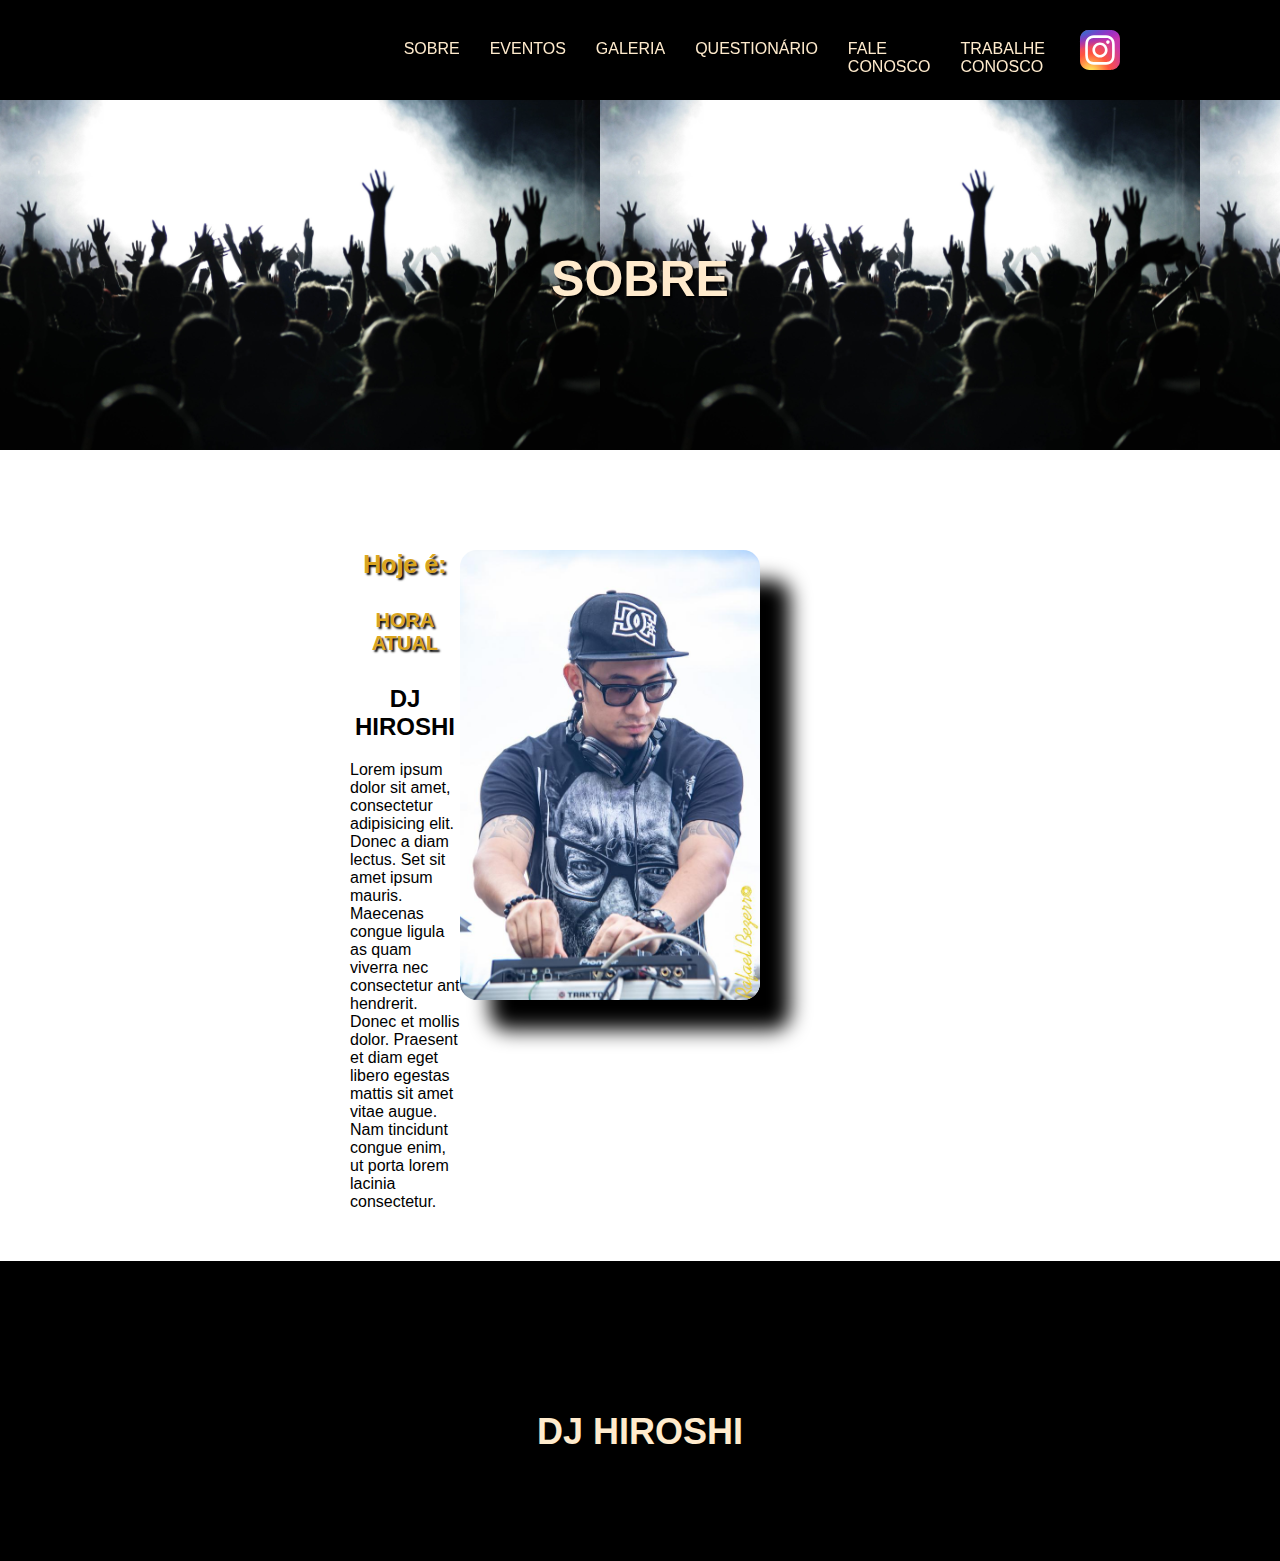
<file: index.html>
<!DOCTYPE html>
<html lang="pt-BR">

<head>
    <meta charset="UTF-8">
    <meta http-equiv="X-UA-Compatible" content="IE=edge">
    <meta name="viewport" content="width=device-width, initial-scale=1.0">
    <link rel="stylesheet" href="CSS/index.css">
    <script src="Javascript/relogio.js" defer></script>
    <title>DJ Hiroshi</title>
</head>

<body>
    <header>
        <h1>SOBRE</h1>
    </header>
    <nav>
        <h1>DJ HIROSHI</h1>
        <ul>
            <li><a href="index.html">SOBRE</a></li>
            <li><a href="eventos.html">EVENTOS</a></li>
            <li><a href="galeria.html">GALERIA</a></li>
            <li><a href="questionario.html">QUESTIONÁRIO</a></li>
            <li><a href="faleConosco.html">FALE CONOSCO</a></li>
            <li><a href="trabalheConosco.html">TRABALHE CONOSCO</a> </li>

        </ul>
        <span><a target="blank" href="https://www.instagram.com/djhiroshitakano/"><img src="../Imagem/Instagram-Logo.wine.svg" alt=""></a></span>
    </nav>

   

    <main>
        <section>
            <p id="data-estilo">Hoje é:</p>
            <div id="data"></div>

            <p id="hora-atual">HORA ATUAL</p>
            
            <div id="relogio"></div>

            <h2>DJ HIROSHI</h2>

            <p>Lorem ipsum dolor sit amet, consectetur adipisicing elit. Donec a diam lectus. Set sit amet ipsum mauris.
                Maecenas congue ligula as quam viverra nec consectetur ant hendrerit. Donec et mollis dolor. Praesent et
                diam eget libero egestas mattis sit amet vitae augue. Nam tincidunt congue enim, ut porta lorem lacinia
                consectetur.</p>
        </section>
         
        <aside>
            <hero>
                <img src="Imagem/hiroshi6.jpeg">
            </hero>
           
        </aside>

    </main>
    <footer>
        <h2>DJ HIROSHI</h2>
    </footer>

</body>

</html>
</file>
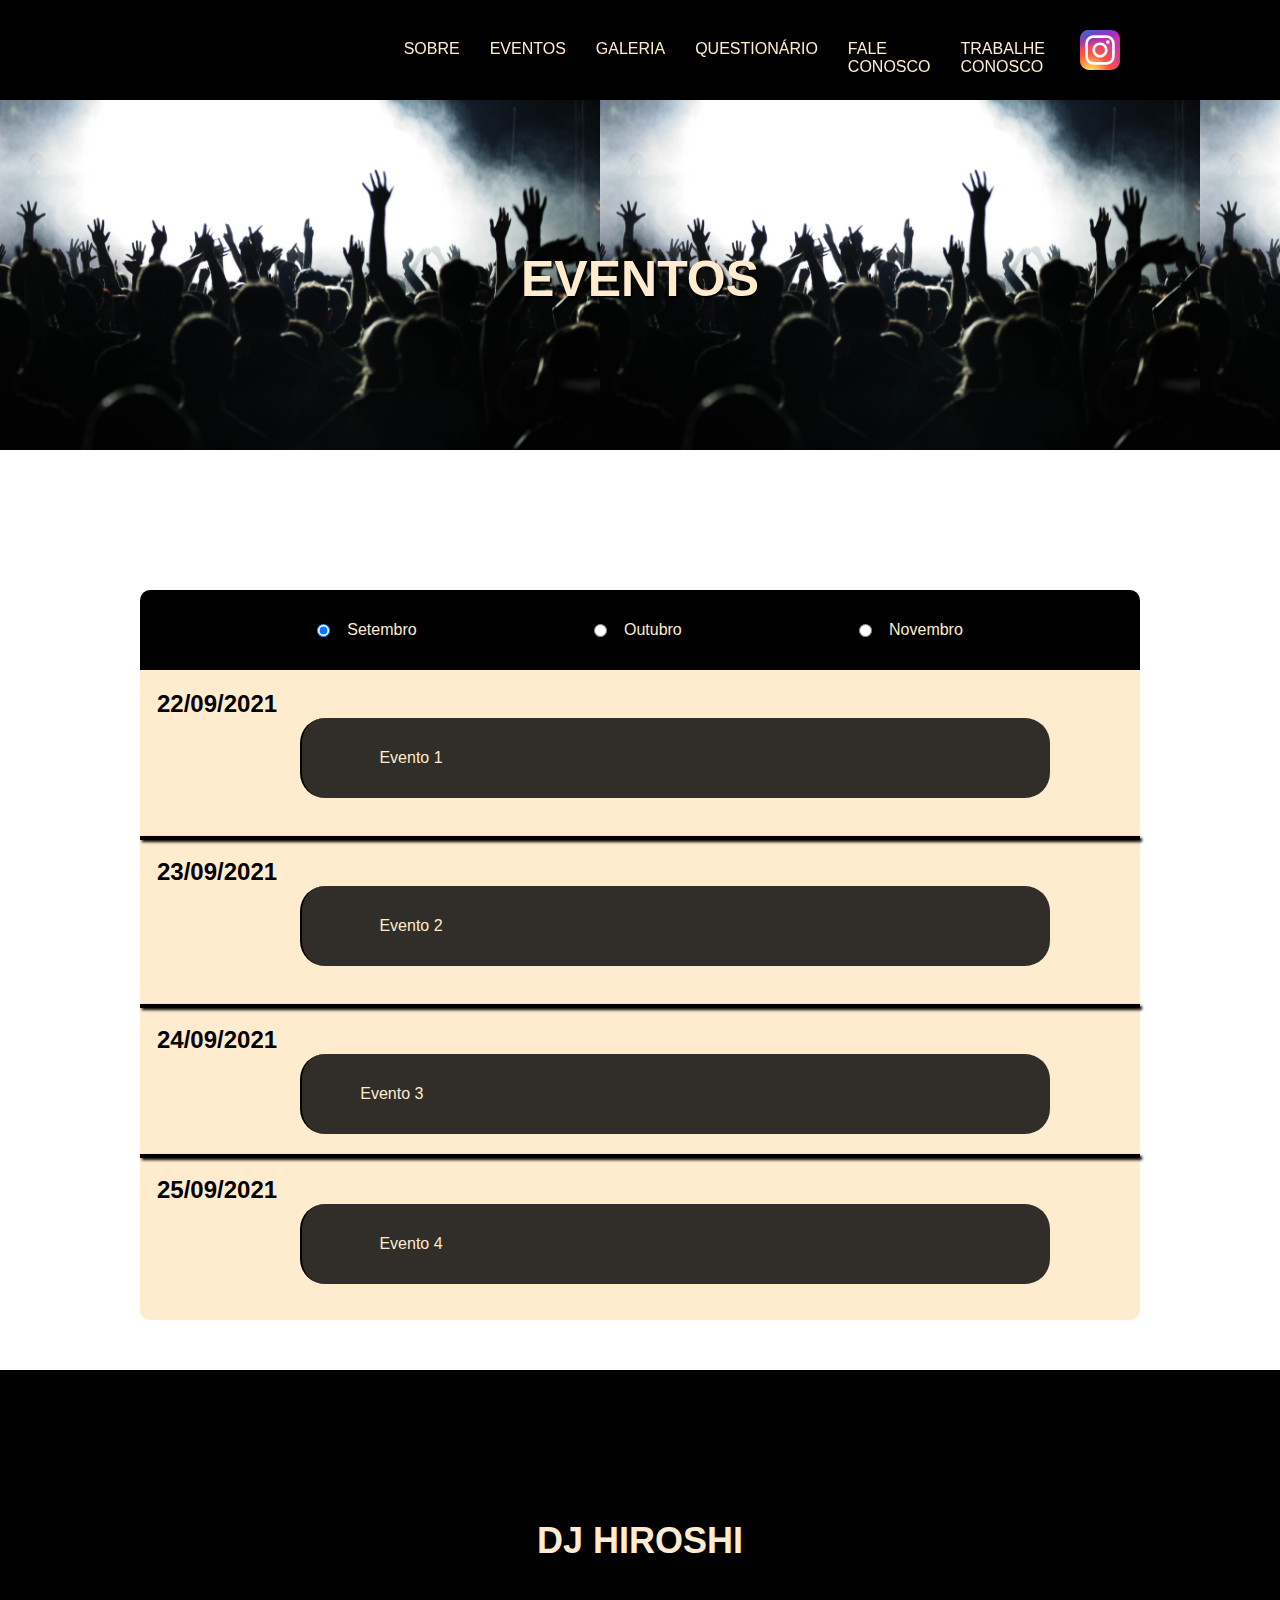
<file: eventos.html>
<!DOCTYPE html>
<html lang="pt-BR">

<head>
    <meta charset="UTF-8">
    <meta http-equiv="X-UA-Compatible" content="IE=edge">
    <meta name="viewport" content="width=device-width, initial-scale=1.0">
    <link rel="stylesheet" href="CSS/eventos.css">
    <script src="Javascript/eventos.js" defer></script>
    <title>DJ Hiroshi</title>
</head>

<body>
    <header>
        <h1>EVENTOS</h1>
    </header>
    <nav>
        <h1>DJ HIROSHI</h1>
        <ul>
            <li><a href="index.html">SOBRE</a></li>
            <li><a href="eventos.html">EVENTOS</a></li>
            <li><a href="galeria.html">GALERIA</a></li>
            <li><a href="questionario.html">QUESTIONÁRIO</a></li>
            <li><a href="faleConosco.html">FALE CONOSCO</a></li>
            <li><a href="trabalheConosco.html">TRABALHE CONOSCO</a> </li>

        </ul>
        <span><a target="blank" href="https://www.instagram.com/djhiroshitakano/"><img
                    src="../Imagem/Instagram-Logo.wine.svg" alt=""></a></span>
    </nav>

    <main>
        <section>
            <div>
                <input type="radio" name="mes" id="setembro" value="setembro" checked onclick="pegarValorRadio()">
                <span>Setembro</span>
                <input type="radio" name="mes" id="outubro" value="outubro" onclick="pegarValorRadio()">
                <span>Outubro</span>
                <input type="radio" name="mes" id="novembro" value="novembro"
                    onclick="pegarValorRadio()"><span>Novembro</span>
            </div>

            <h2 id="dia">22/09/2021</h2>
            <div class="div-content">
                <p id="evento">Evento 1</p>
            </div>
            <br>
            <hr>
            <br><h2 id="dia2">23/09/2021</h2>
            <div class="div-content">
                <p id="evento2">Evento 2</p>
            </div>
            <br>
            <hr>
            <br> 
            <h2 id="dia3">24/09/2021</h2>
            <div class="div-content">
                <p id="evento3">Evento 3</p><br>
            </div>
            <hr>
            <br>
            <h2 id="dia4">25/09/2021</h2>
            <div class="div-content">
                <p id="evento4">Evento 4</p>
            </div>
                     
        </section>


    </main>
    <footer>
        <h2>DJ HIROSHI</h2>
    </footer>

</body>

</html>
</file>
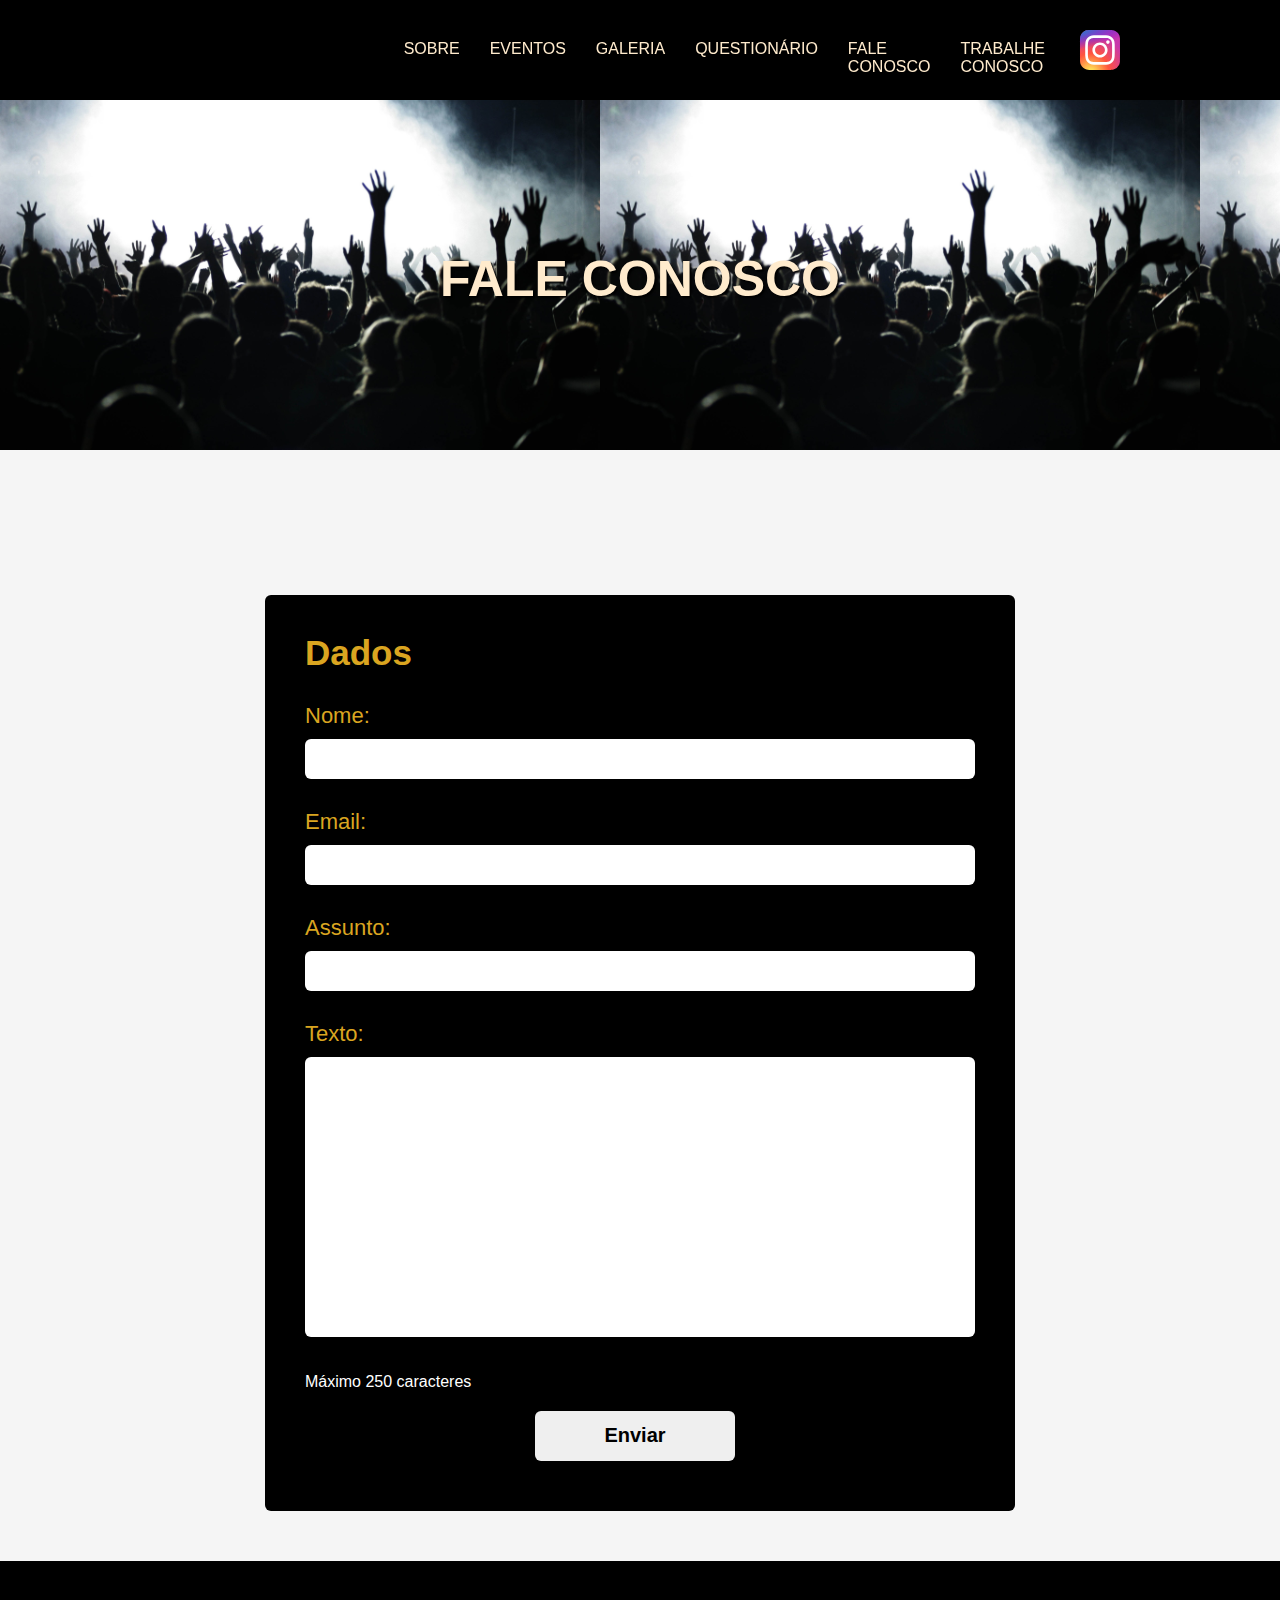
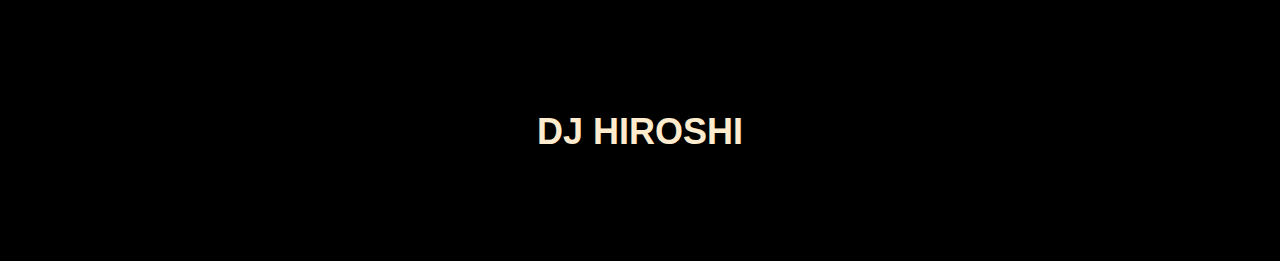
<file: faleConosco.html>
<!DOCTYPE html>
<html lang="pt-BR">

<head>
    <meta charset="UTF-8">
    <meta http-equiv="X-UA-Compatible" content="IE=edge">
    <meta name="viewport" content="width=device-width, initial-scale=1.0">    
    <link rel="stylesheet" href="CSS/faleConosco.css">
    <script src="Javascript/faleConosco.js"></script>
    <title>DJ Hiroshi</title>
</head>

<body>
    <header>
        <h1>FALE CONOSCO</h1>
    </header>
    <nav>
        <h1>DJ HIROSHI</h1>
        <ul>
            <li><a href="index.html">SOBRE</a></li>
            <li><a href="eventos.html">EVENTOS</a></li>
            <li><a href="galeria.html">GALERIA</a></li>
            <li><a href="questionario.html">QUESTIONÁRIO</a></li>
            <li><a href="faleConosco.html">FALE CONOSCO</a></li>
            <li><a href="trabalheConosco.html">TRABALHE CONOSCO</a> </li>

        </ul>
        <span><a target="blank" href="https://www.instagram.com/djhiroshitakano/"><img src="../Imagem/Instagram-Logo.wine.svg" alt=""></a></span>
    </nav>

    <main>
        <section>
            <form>
                <fieldset>
                   <h1> Dados</h1>
                    <div>
                        <label>Nome: <input id="nome" onblur="verificaNome()"></label>
                        <p id="nomeErro"></p>
                    </div>
                    <div>
                        <label>Email: <input type="email" id="email" onblur="verificaEmail()"></label>
                        <p id="emailErro"></p>
                    </div>
                    <div>
                        <label>Assunto: <input id="assunto" onblur="verificaAssunto()"></label>
                        <p id="assuntoErro"></p>
                    </div>
                    <div>
                        <label>Texto: <textarea name="texto" id="texto" onblur="verificaTexto()" onkeypress="verificaCaracter()"></textarea></label>
                        <p id="textoErro">Máximo 250 caracteres</p>
        
                    </div>
                    <button type="button">Enviar</button>
                </fieldset>
        
        
            </form>
        </section>


    </main>
    <footer>
        <h2>DJ HIROSHI</h2>
    </footer>

</body>

</html>
</file>
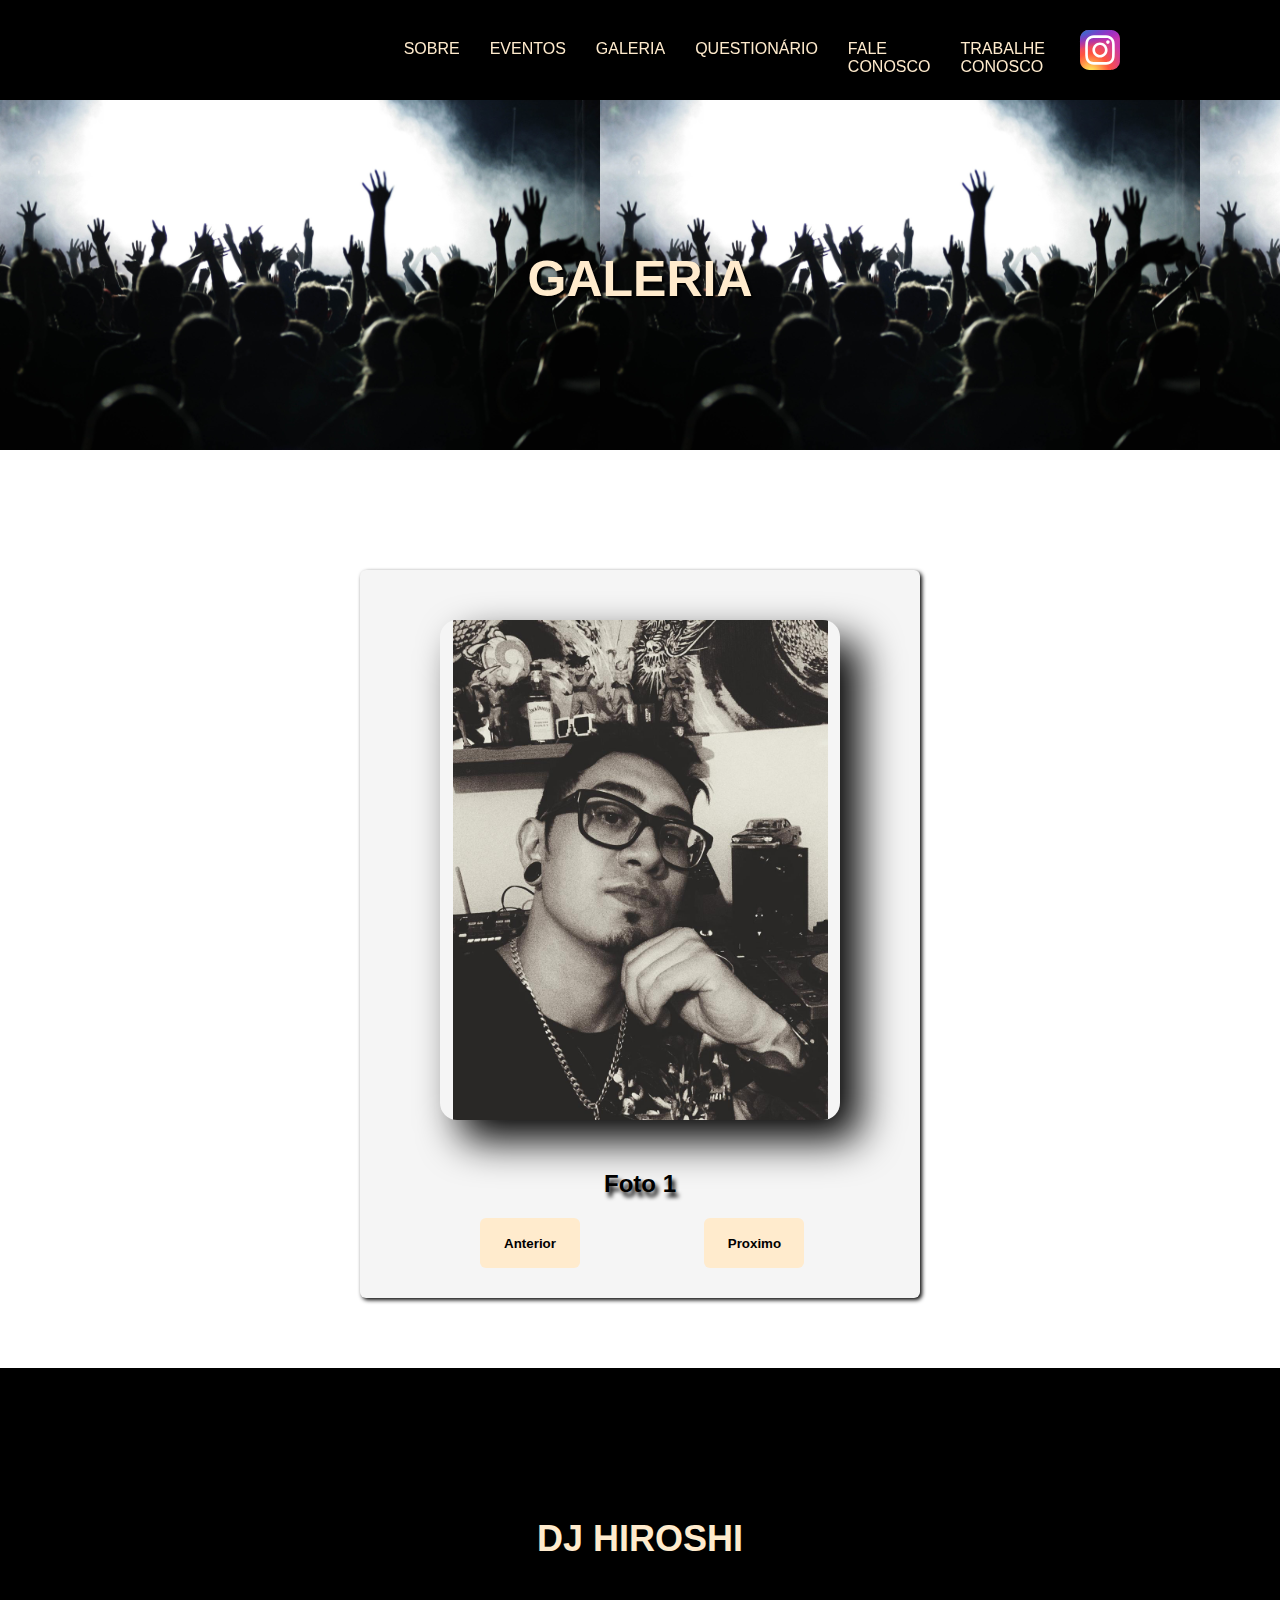
<file: galeria.html>
<!DOCTYPE html>
<html lang="pt-BR">

<head>
    <meta charset="UTF-8">
    <meta http-equiv="X-UA-Compatible" content="IE=edge">
    <meta name="viewport" content="width=device-width, initial-scale=1.0">
    <link rel="stylesheet" href="CSS/galeria.css">
    <script src="Javascript/galeria.js" defer></script>
    <title>DJ Hiroshi</title>
</head>

<body>
    <header>
        <h1>GALERIA</h1>
    </header>
    <nav>
        <h1>DJ HIROSHI</h1>
        <ul>
            <li><a href="index.html">SOBRE</a></li>
            <li><a href="eventos.html">EVENTOS</a></li>
            <li><a href="galeria.html">GALERIA</a></li>
            <li><a href="questionario.html">QUESTIONÁRIO</a></li>
            <li><a href="faleConosco.html">FALE CONOSCO</a></li>
            <li><a href="trabalheConosco.html">TRABALHE CONOSCO</a> </li>

        </ul>
        <span><a target="blank" href="https://www.instagram.com/djhiroshitakano/"><img
                    src="../Imagem/Instagram-Logo.wine.svg" alt=""></a></span>
    </nav>

    <main>
        <section>
            <div class="container-carrosel">
                <img id="tela" src="Imagem/principal.jpeg">
                <p id="texto">Foto 1</p>

                <button onclick="anterior()">Anterior</button>
                <button onclick="proximo()">Proximo</button>
            </div>

        </section>

    </main>
    <footer>
        <h2>DJ HIROSHI</h2>
    </footer>

</body>

</html>
</file>
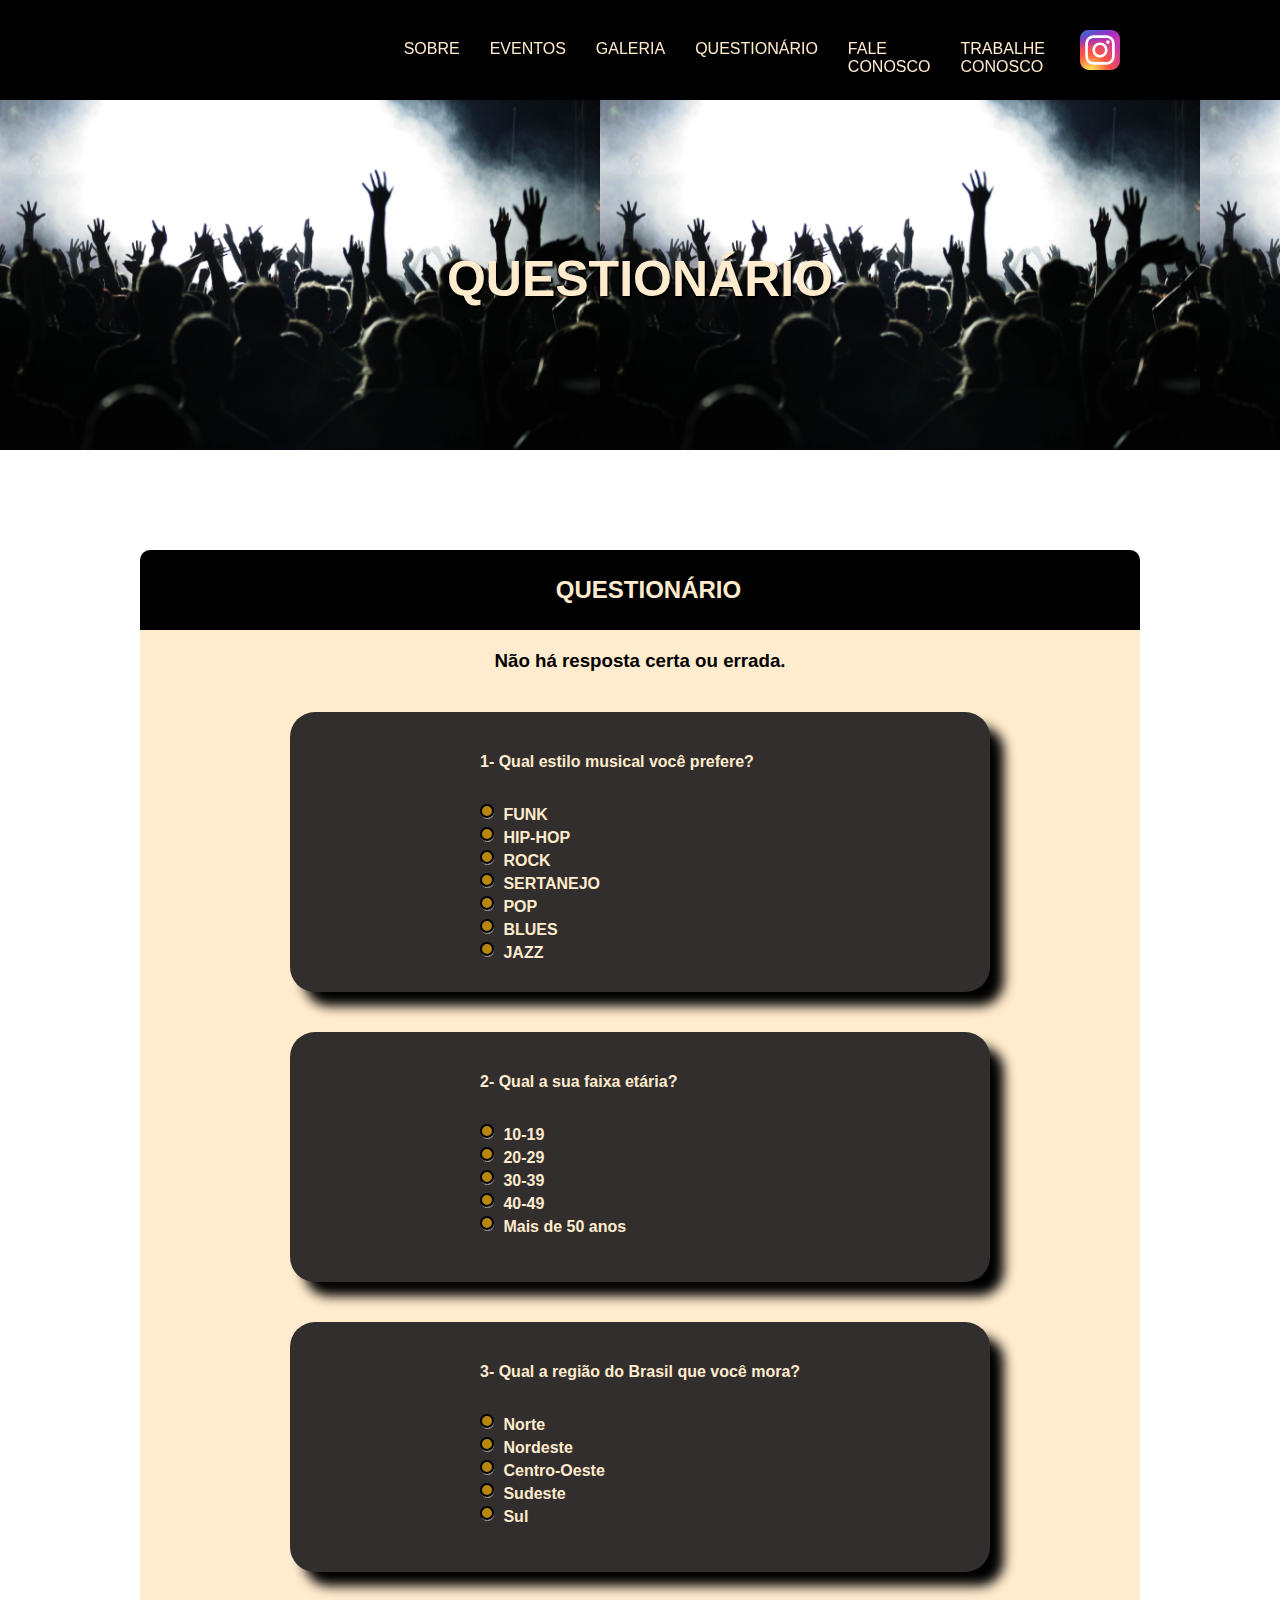
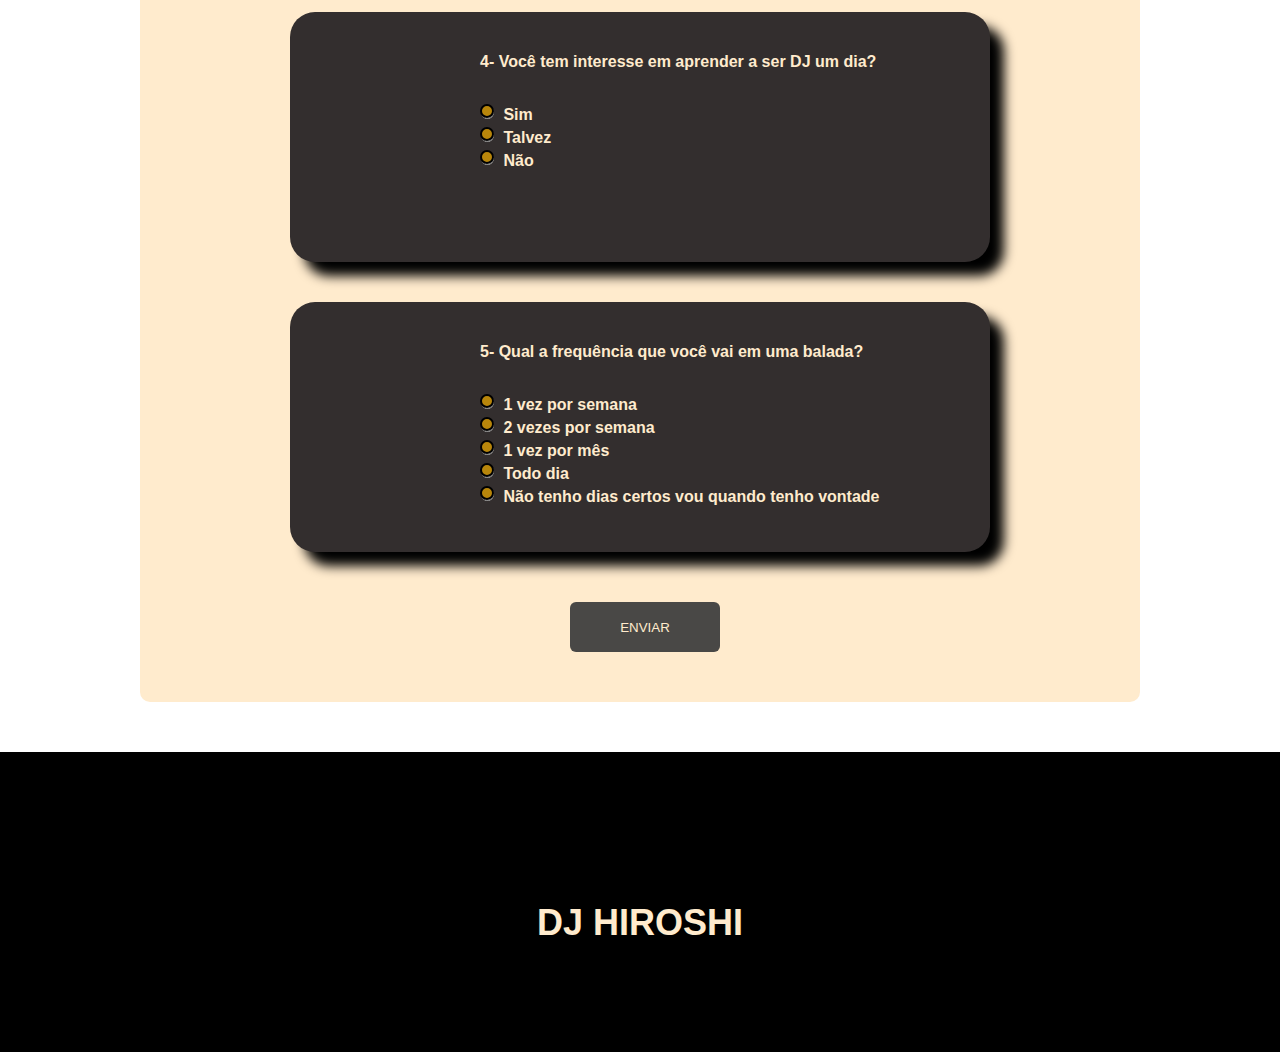
<file: questionario.html>
<!DOCTYPE html>
<html lang="pt-BR">

<head>
    <meta charset="UTF-8">
    <meta http-equiv="X-UA-Compatible" content="IE=edge">
    <meta name="viewport" content="width=device-width, initial-scale=1.0">
    <link rel="stylesheet" href="CSS/questionario.css">


    <title>DJ Hiroshi</title>
</head>

<body>
    <header>
        <h1>QUESTIONÁRIO</h1>
    </header>
    <nav>
        <h1>DJ HIROSHI</h1>
        <ul>
            <li><a href="index.html">SOBRE</a></li>
            <li><a href="eventos.html">EVENTOS</a></li>
            <li><a href="galeria.html">GALERIA</a></li>
            <li><a href="questionario.html">QUESTIONÁRIO</a></li>
            <li><a href="faleConosco.html">FALE CONOSCO</a></li>
            <li><a href="trabalheConosco.html">TRABALHE CONOSCO</a> </li>

        </ul>
        <span><a target="blank" href="https://www.instagram.com/djhiroshitakano/"><img
                    src="../Imagem/Instagram-Logo.wine.svg" alt=""></a></span>
    </nav>

    <main>
        <section>
            <div id="resultado" class="sem-modal">
                <div id="content-modal">
                    <div id="escolhas"></div>
                 <div class="button-container">
                    <p id="confirma">Confirma as escolhas?</p>
                    <button onclick="confirmaResultado()">Sim</button>
                    <button id="botao-cancelar" onclick="cancelaResultado()">Cancelar</button>
                </div>
                
                </div>

               

            </div>

            <div>
                <h2>QUESTIONÁRIO</h2>

            </div>
            <h3>Não há resposta certa ou errada.</h3>
            <form class="form-container">

                <h4>1- Qual estilo musical você prefere?</h4>

                <label><input type="radio" name="musica" id="funk" value="funk">
                    FUNK</label><br>
                <label><input type="radio" name="musica" id="hip-hop" value="hip-hop">
                    HIP-HOP</label><br>
                <label><input type="radio" name="musica" id="rock" value="rock">
                    ROCK</label><br>
                <label><input type="radio" name="musica" id="sertanejo" value="sertanejo">
                    SERTANEJO</label><br>
                <label><input type="radio" name="musica" id="pop" value="pop"> POP</label><br>
                <label><input type="radio" name="musica" id="blues" value="blues">
                    BLUES</label><br>
                <label><input type="radio" name="musica" id="jazz" value="jazz">
                    JAZZ</label><br>
            </form class="form-container">
           
            <form class="form-container">
                <h4>2- Qual a sua faixa etária?</h4>
                <label><input type="radio" name="idade" id="dez" value="dez"> 10-19</label><br>
                <label><input type="radio" name="idade" id="vinte" value="vinte">
                    20-29</label><br>
                <label><input type="radio" name="idade" id="trinta" value="trinta">
                    30-39</label><br>
                <label><input type="radio" name="idade" id="quarenta" value="quarenta">
                    40-49</label><br>
                <label><input type="radio" name="idade" id="maisDeCinquenta" value="maisDeCinquenta"> Mais de 50
                    anos</label><br>
            </form>
            <form class="form-container">
                <h4>3- Qual a região do Brasil que você mora?</h4>
                <label><input type="radio" name="regiao" id="norte" value="norte">
                    Norte</label><br>
                <label><input type="radio" name="regiao" id="nordeste" value="nordeste">
                    Nordeste</label><br>
                <label><input type="radio" name="regiao" id="centroOeste" value="centroOeste">
                    Centro-Oeste</label><br>
                <label><input type="radio" name="regiao" id="sudeste" value="sudeste">
                    Sudeste</label><br>
                <label><input type="radio" name="regiao" id="sul" value="sul"> Sul</label><br>
            </form>
            <form class="form-container">
                <h4>4- Você tem interesse em aprender a ser DJ um dia?</h4>
                <label><input type="radio" name="interesse" id="sim" value="sim">
                    Sim</label><br>
                <label><input type="radio" name="interesse" id="talvez" value="talvez">
                    Talvez</label><br>
                <label><input type="radio" name="interesse" id="nao" value="nao">
                    Não</label><br>
            </form>
            <form class="form-container">
                <h4>5- Qual a frequência que você vai em uma balada?</h4>
                <label><input type="radio" name="frequencia" id="uma" value="uma"> 1 vez por
                    semana</label><br>
                <label><input type="radio" name="frequencia" id="duas" value="duas"> 2 vezes por
                    semana</label><br>
                <label><input type="radio" name="frequencia" id="umaMes" value="umaMes"> 1 vez
                    por mês</label><br>
                <label><input type="radio" name="frequencia" id="todoDia" value="todoDia"> Todo
                    dia</label><br>
                <label><input type="radio" name="frequencia" id="semDiaCerto" value="semDiaCerto"> Não tenho dias certos
                    vou quando tenho vontade</label><br>
            </form>
            
            <div id="resposta" class="sem-modal" >
                <button id="close" onclick="fecharResultado()">X</button>
                <h4>Suas respostas foram</h4>
                <p id="r1">Resposta 1</p>
                <p id="r2">Resposta 2</p>
                <p id="r3">Resposta 3</p>
                <p id="r4">Resposta 4</p>
                <p id="r5">Resposta 5</p>
                
            </div>

            <button id="botao">ENVIAR</button>
            

        </section>



    </main>
    <footer>
        <h2>DJ HIROSHI</h2>
    </footer>
    <script src="Javascript/questionario.js"></script>
</body>

</html>
</file>
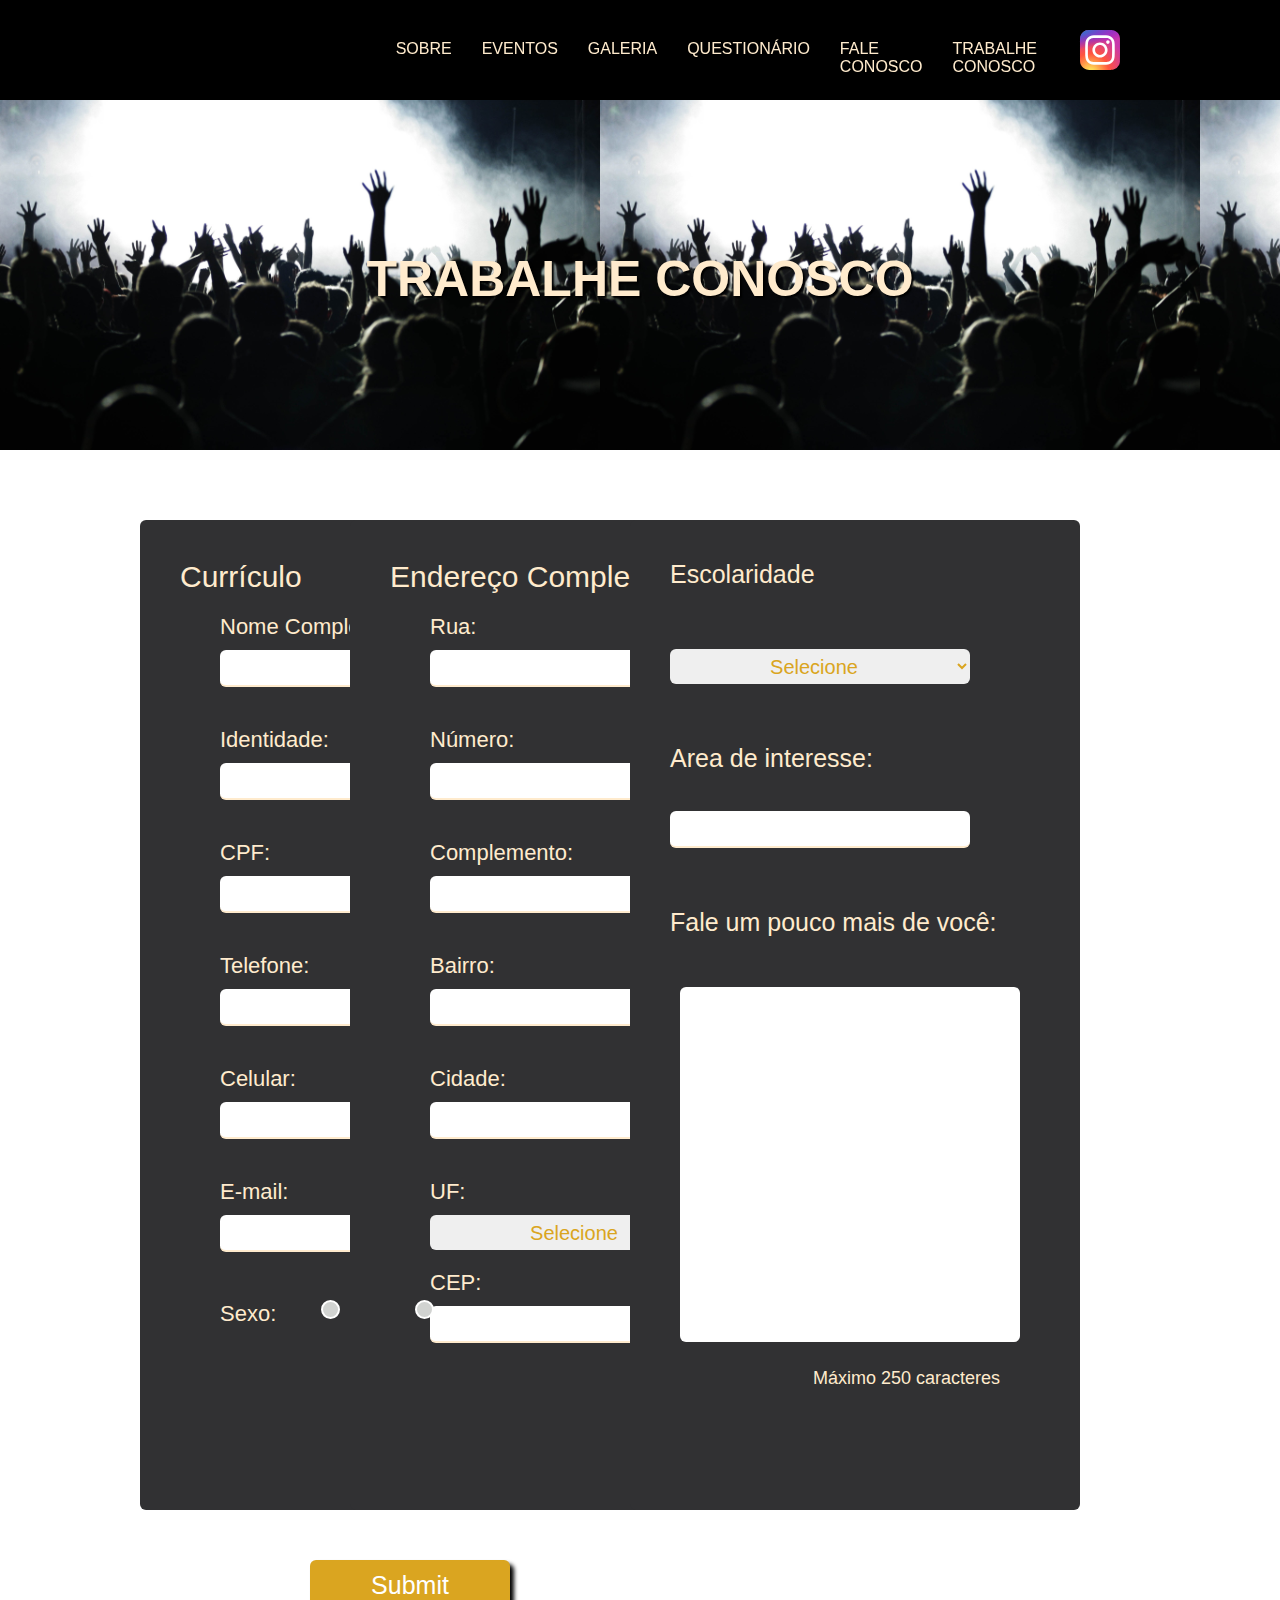
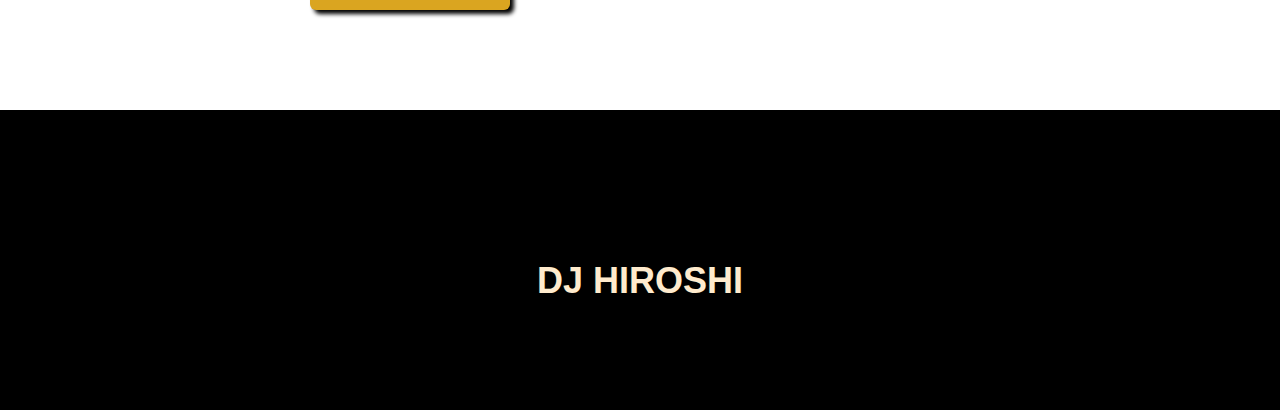
<file: trabalheConosco.html>
<!DOCTYPE html>
<html lang="pt-BR">

<head>
    <meta charset="UTF-8">
    <meta http-equiv="X-UA-Compatible" content="IE=edge">
    <meta name="viewport" content="width=device-width, initial-scale=1.0">
    <link rel="stylesheet" href="CSS/index.css">
    <link rel="stylesheet" href="CSS/trabalheConosco.css">
    <script src="Javascript/trabalheConosco.js"></script>
    <title>DJ Hiroshi</title>
</head>

<body>
    <header>
        <h1>TRABALHE CONOSCO</h1>
    </header>
    <nav>
        <h1>DJ HIROSHI</h1>
        <ul>
            <li><a href="index.html">SOBRE</a></li>
            <li><a href="eventos.html">EVENTOS</a></li>
            <li><a href="galeria.html">GALERIA</a></li>
            <li><a href="questionario.html">QUESTIONÁRIO</a></li>
            <li><a href="faleConosco.html">FALE CONOSCO</a></li>
            <li><a href="trabalheConosco.html">TRABALHE CONOSCO</a> </li>

        </ul>
        <span><a target="blank" href="https://www.instagram.com/djhiroshitakano/"><img
                    src="../Imagem/Instagram-Logo.wine.svg" alt=""></a></span>
    </nav>

    <main>
        <section>

            <div id="div-form1">

                <form>
                    <fieldset>
                        <legend>Currículo</legend>
                        <div>
                            <label>Nome Completo: <br><input id="nome" class="input-estilizado" type="text"
                                    onblur="verificaNome()"></label>
                            <p id="nomeErro"></p>
                        </div>

                        <div>
                            <label>Identidade:<br> <input id="identidade" class="input-estilizado" type="text"
                                    onblur="verificaIdentidade()"></label>
                            <p id="identidadeErro"></p>
                        </div>
                        <div>
                            <label>CPF:<br> <input id="cpf" class="input-estilizado" type=" text"
                                    onblur="verificaCPF()"></label>
                            <p id="cpfErro"></p>
                        </div>

                        <div>
                            <label>Telefone:<br> <input id="telefone" class="input-estilizado" type="tel"
                                    onblur="verificarTelefone()"></label>
                            <p id="telefoneErro"></p>
                        </div>
                        <div>
                            <label>Celular:<br> <input id="celular" class="input-estilizado" type="tel"
                                    onblur="verificarCelular()"></label>
                            <p id="celularErro"></p>
                        </div>
                        <div>
                            <label>E-mail:<br> <input id="email" class="input-estilizado" type="email"
                                    onblur="verificaEmail()"></label>
                            <p id="emailErro"></p>
                        </div>
                        <div>
                            <label>Sexo: <input id="masculino" name="sexo" value="masculino" type="radio"
                                    onclick="verificaSexo()"> <span>M</span> <input id="feminino" name="sexo"
                                    value="feminino" type="radio" onclick="verificaSexo()"> <span>F</span></label>
                            <p id="sexoErro"></p>
                        </div>

                </form>

            </div>
        </section>
        <div id="div-form2">
            <form>

                </fieldset>
                <fieldset>
                    <legend>Endereço Completo</legend>
                    <div>
                        <label>Rua:<br> <input class="input-estilizado" type="text" id="rua"
                                onblur="verificaRua()"></label>
                        <p id="ruaErro"></p>
                    </div>
                    <div>
                        <label>Número:<br> <input class="input-estilizado " type="number" id="number"
                                onblur="verificaCampoVazioOuPreenchido('number')"></label>
                        <p id="numberErro"></p>
                    </div>
                    <div>
                        <label>Complemento:<br> <input id="complemento" class="input-estilizado" type="text"
                                onblur="verificaCampoVazioOuPreenchido('complemento')"></label>
                        <p id="complementoErro"></p>
                    </div>
                    <div>
                        <label>Bairro: <br><input id="bairro" class="input-estilizado" type="text"
                                onblur="verificaBairro()"></label>
                        <p id="bairroErro"></p>
                    </div>
                    <div>
                        <label>Cidade:<br> <input id="cidade" class="input-estilizado" type="text"
                                onblur="verificaCidade()"></label>
                        <p id="cidadeErro"></p>
                    </div>
                    <div>
                        <label>UF:<br> <select id="uf" name="uf" onclick="selecionarUf() ">
                                <option value="selecione" selected>Selecione</option>
                                <option value="ac">AC</option>
                                <option value="al">AL</option>
                                <option value="ap">AP</option>
                                <option value="am">AM</option>
                                <option value="ba">BA</option>
                                <option value="ce">CE</option>
                                <option value="df">DF</option>
                                <option value="es">ES</option>
                                <option value="go">GO</option>
                                <option value="ma">MA</option>
                                <option value="mt">MT</option>
                                <option value="ms">MS</option>
                                <option value="mg">MG</option>
                                <option value="pa">PA</option>
                                <option value="pb">PB</option>
                                <option value="pr">PR</option>
                                <option value="pe">PE</option>
                                <option value="pi">PI</option>
                                <option value="rj">RJ</option>
                                <option value="rn">RN</option>
                                <option value="rs">RS</option>
                                <option value="ro">RO</option>
                                <option value="rr">RR</option>
                                <option value="sc">SC</option>
                                <option value="sp">SP</option>
                                <option value="se">SE</option>
                                <option value="to">TO</option>
                            </select>

                        </label>
                        <p id="ufError"></p>

                    </div>
                    <div>
                        <label>CEP:<br> <input id="cep" class="input-estilizado" type="text"
                                onblur="verificaCep()"></label>
                        <p id="cepErro"></p>
                    </div>


                </fieldset>

            </form>
        </div>
        <div id="div-form3">
            <form>
                <fieldset>
                    <legend>Escolaridade</legend>
                    <label>
                        <select select id="escolaridade" name="escolaridade" onclick="verificaEscolaridade() ">
                            <option value="escolha"selected><p>Selecione</p></option>
                            <option value="primeiroGrauCompleto"><p>1°grau Completo</p></option>
                            <option value="segundoGrauCompleto"><p>2°grau Completo</p></option>
                            <option value="terceiroGrauCompleto"><p>3°grau Completo</p></option>
                            <option value="primeiroGrauIncompleto"><p>1°grau incompleto</p></option>
                            <option value="segundoGrauIncompleto"><p>2°grau incompleto</p> </option>
                            <option value="terceiroGrauIncompleto"><p>3°grau incompleto</p> </option>

                        </select>

                    </label>
                    <p id="escolaridadeErro"></p>
                </fieldset>
                <fieldset>
                    <legend>Area de interesse:</legend><br><input id="interesse" class="input-estilizado" type="text"
                        onblur="verificaCampoVazioOuPreenchido('interesse')"></label>
                    <p id="interesseErro"></p>
                </fieldset>
                <fieldset>
                    <legend>Fale um pouco mais de você:<legend><textarea id="texto" onblur="verificaTexto()"
                                onkeypress="verificaCaracter()"></textarea>
                            <p id="textoErro">Máximo 250 caracteres</p>
                </fieldset>

            </form>
            <button type="button">Submit</button>
        </div>
    </main>
    <footer>
        <h2>DJ HIROSHI</h2>
    </footer>

</body>

</html>
</file>
<file: CSS/index.css>
*{
    margin: 0;
    padding: 0;
    box-sizing: border-box;
    font-family: Arial, Helvetica, sans-serif;
}
header{
    background-image:url("../Imagem/Hands-people-concert_2560x1920.jpg");
    width: 100%;
    height: 450px;
    background-size: contain;
    background-repeat: inherit;
    
}
header h1{
    display: flex;
    color: blanchedalmond;
    padding-top: 250px;
    justify-content: center;
    font-size: 50px;
    text-shadow: 2px 2px 2px black;
}
nav{
    position: sticky;
    display: flex;
    justify-content: flex-end;
    background-color:black;
    color: blanchedalmond;
    height: 100px;
    width: 100%;
    padding-right:150px;
    bottom: 838px;

}
nav h1{
    display: flex;
    align-items: center;
    margin-right: 600px;
    
}
a{
    text-decoration: none;
    color: blanchedalmond;
}
ul{
    display: flex;
       
}
li{
    padding: 40px 0 0 30px;
    list-style: none;
    align-items: center;
    height: 80px;
}
span img{
    margin-top: 20px;
    margin-left: 25px;
}
span img:hover{
    cursor: pointer;
}

a:hover{
    color: gold;
    cursor: pointer;
    transition: 4ms;
}
section{
    width: 400px;
}

section h2{
    text-align: center;
    margin-bottom: 20px;
}
aside img{
    width:300px;
    border-radius: 17px;
    box-shadow: 30px 30px 20px black;
    margin-right: 320px;
    margin-bottom: 50px;

   
}
main{
    display: flex;
    justify-content: space-around;
    margin-left: 350px;
    margin-right: 200px;
}
footer{
    background-color: black;
    width: 100%;
    height: 300px;
}
footer h2{
    color: blanchedalmond;
    text-align: center;
    font-size: 36px;
    margin-top: 50px;
    padding-top: 150px
    
}
#relogio{
    text-align: center;
    font-size: 50px;
    margin-bottom: 30px;
    color: goldenrod;
    text-shadow: 2px 3px 4px black;
}
#hora-atual{
    text-align: center;
    font-size: 20px;
    font-weight: 700;
    color: goldenrod;
    text-shadow: 2px 2px 2px black;
}
#data{
    text-align: center;
    font-size: 50px;
    margin-bottom: 30px;
    color: goldenrod;
    text-shadow: 2px 3px 4px black;
}
#data-estilo{
    text-align: center;
    font-size: 25px;
    font-weight: 700;
    color: goldenrod;
    text-shadow: 2px 2px 2px black;
}
</file>
<file: CSS/eventos.css>
*{
    margin: 0;
    padding: 0;
    box-sizing: border-box;
    font-family: Arial, Helvetica, sans-serif;
}
header{
    background-image:url("../Imagem/Hands-people-concert_2560x1920.jpg");
    width: 100%;
    height: 450px;
    background-size: contain;
    background-repeat: inherit;
    
}
header h1{
    display: flex;
    color: blanchedalmond;
    padding-top: 250px;
    justify-content: center;
    font-size: 50px;
    text-shadow: 2px 2px 2px black;
}

hr{
    border: 2px solid black;
    box-shadow: 2px 2px 3px black;
}

nav{
    position: sticky;
    display: flex;
    justify-content: flex-end;
    background-color:black;
    color: blanchedalmond;
    height: 100px;
    width: 100%;
    padding-right:150px;
    bottom: 838px;

}
nav h1{
    display: flex;
    align-items: center;
    margin-right: 600px;
    
}
a{
    text-decoration: none;
    color: blanchedalmond;
}
ul{
    display: flex;
       
}
li{
    padding: 40px 0 0 30px;
    list-style: none;
    align-items: center;
}
span img{
    margin-top: 20px;
    margin-left: 25px;
}
span img:hover{
    cursor: pointer;
}

a:hover{
    color: gold;
    cursor: pointer;
    transition: 4ms;
}
section{
    margin-top: 40px;
    width: 1000px;
    min-height: 730px;
    background-color: blanchedalmond;
    border-radius: 10px;
    
}
section div{
    display: flex;
    justify-content: space-evenly;
    align-items: center;
    background-color: black;
    color: blanchedalmond;
    height: 80px;
    border-radius: 10px 10px 0 0;
    margin-bottom: 20px;
}
section p{
    padding: 20px;
    
}
main{
    display: flex;
    justify-content: space-around;
}
section  span{
    margin-left: -160px;
}
section  h2{
    margin-left: 17px;
        
}
section p{
   padding-right: 550px;
   
}
.div-content{
    background-color: rgba(0, 0, 0, 0.808);
    border-left: 2px solid black;
    border-radius: 25px;
    width: 75%;
    margin-left: 160px;
}

footer{
    background-color: black;
    width: 100%;
    height: 300px;
}
footer h2{
    color: blanchedalmond;
    text-align: center;
    font-size: 36px;
    margin-top: 50px;
    padding-top: 150px
    
}
</file>
<file: CSS/faleConosco.css>
*{
    margin: 0;
    padding: 0;
    box-sizing: border-box;
    font-family: Arial, Helvetica, sans-serif;
}
body{
    background-color:whitesmoke;
}

fieldset{
    width: 750px;
    margin-top: 6%;
    margin-left: auto;
    margin-right: auto;
    background-color:black;
    border:none;
    border-radius: 6px;
}
label{
    font-size: 22px;
    color: goldenrod;
    margin-top: 10px;
    margin-left: 40px;
    
}
legend{
    font-size: 24px;
    color: goldenrod;
    text-shadow: 2px 2px 2px black;
}
form h1{
    font-size: 35px;
    margin-left: 40px;
    margin-top: 5%;
    margin-bottom: 30px;
    color: goldenrod;
    text-shadow: 2px 2px 2px black;
}

input, textarea{
    margin-top: 10px;
    margin-left: 40px;
    border: none;
    padding: 4px;
    font-size: 18px;
    }
input{
    width: 670px;
    height: 40px;
    outline: none;
    border-radius: 6px;
    font-size: 26px;
    padding-left: 10px;
}
textarea{
    width: 670px;
    height: 280px;
    outline: none;
    margin-bottom: 30px;
    border-radius: 6px;
    resize: none;
    font-size: 26px;
    padding-left: 10px;
}

input:focus, textarea:focus{
    background-color: blanchedalmond;
    color: black;
    transition: 8ms;
}

div{
   width: 30%;
   margin-top: 30px;
}
button{
    margin-bottom: 50px;
    margin-left: 270px;
    width: 200px;
    height: 50px;
    border: none;
    border-radius: 6px;
    outline: none;
    font-size: 20px;
    font-weight: 900;
}
button:hover{
    opacity: 0.8;
    transition: 8ms;
    background-color: goldenrod;
    color: white;
    cursor: pointer;
}
#nomeErro{
    margin: 0;
    margin-top: 20px;
    margin-left: 40px;
}
#emailErro{
    margin: 0;
    margin-top: 20px;
    margin-left: 40px;
}
#assuntoErro{
    margin: 0;
    margin-top: 20px;
    margin-left: 40px;
}
#textoErro{
    margin: 0;
    margin-bottom: 20px;
    margin-left: 40px;
}

p{
    margin-top: 7px;
    margin-bottom: 10px;
    margin-left: 40px;
    width: 300px;
    color: white;
}




header{
    background-image:url("../Imagem/Hands-people-concert_2560x1920.jpg");
    width: 100%;
    height: 450px;
    background-size: contain;
    background-repeat: inherit;
    
}
header h1{
    display: flex;
    color: blanchedalmond;
    padding-top: 250px;
    justify-content: center;
    font-size: 50px;
    text-shadow: 2px 2px 2px black;
}
nav{
    position: sticky;
    display: flex;
    justify-content: flex-end;
    background-color:black;
    color: blanchedalmond;
    height: 100px;
    width: 100%;
    padding-right:150px;
    bottom: 838px;

}
nav h1{
    display: flex;
    align-items: center;
    margin-right: 600px;
    
}
a{
    text-decoration: none;
    color: blanchedalmond;
}
ul{
    display: flex;
       
}
li{
    padding: 40px 0 0 30px;
    list-style: none;
    align-items: center;
}
span img{
    margin-top: 20px;
    margin-left: 25px;
}
span img:hover{
    cursor: pointer;
}

a:hover{
    color: gold;
    cursor: pointer;
    transition: 4ms;
}
main{
    display: flex;
    justify-content: space-around;
}
footer{
    background-color: black;
    width: 100%;
    height: 300px;
}
footer h2{
    color: blanchedalmond;
    text-align: center;
    font-size: 36px;
    margin-top: 50px;
    padding-top: 150px
    
}
</file>
<file: CSS/galeria.css>
*{
    margin: 0;
    padding: 0;
    box-sizing: border-box;
    font-family: Arial, Helvetica, sans-serif;
}
header{
    background-image:url("../Imagem/Hands-people-concert_2560x1920.jpg");
    width: 100%;
    height: 450px;
    background-size: contain;
    background-repeat: inherit;
    
}
header h1{
    display: flex;
    color: blanchedalmond;
    padding-top: 250px;
    justify-content: center;
    font-size: 50px;
    text-shadow: 2px 2px 2px black;
}
nav{
    position: sticky;
    display: flex;
    justify-content: flex-end;
    background-color:black;
    color: blanchedalmond;
    height: 100px;
    width: 100%;
    padding-right:150px;
    bottom: 838px;

}
nav h1{
    display: flex;
    align-items: center;
    margin-right: 600px;
    
}
a{
    text-decoration: none;
    color: blanchedalmond;
}
ul{
    display: flex;
       
}
li{
    padding: 40px 0 0 30px;
    list-style: none;
    align-items: center;
    height: 80px;
}
span img{
    margin-top: 20px;
    margin-left: 25px;
}
span img:hover{
    cursor: pointer;
}

a:hover{
    color: gold;
    cursor: pointer;
    transition: 4ms;
}
section{
    width: 600px;
}
section img{
    display: flex;
    width:400px;
    border-radius: 17px;
    box-shadow: 20px 20px 40px black;
    margin-left: auto;
    margin-right: auto;  
    margin-bottom: 50px;
}

.container-carrosel {
    box-shadow: 2px 2px 4px black;
    overflow: hidden;
    margin: 20px;
    padding-top: 50px;
    background-color: whitesmoke;
    border-radius: 6px;
 }

.container-carrosel button{
    border: none;
    border-radius: 6px;
    outline: none;
    width: 100px;
    height: 50px;
    background-color: blanchedalmond;
    font-weight: 800;
    margin-left: 120px;
    margin-bottom: 30px;
}
.container-carrosel button:hover{
    transition: 900ms;
    background-color: darkgoldenrod;
    color: white;
    cursor: pointer;
}
#tela{
    object-fit: contain;
    height: 500px;
    width: 400px;
}
#texto{
    text-align: center;
    font-size: 24px;
    font-weight: bold;
    margin-bottom: 20px;
    text-shadow: 3px 5px 4px  black;
}    
main{
    display: flex;
    justify-content: space-around;
}
footer{
    background-color: black;
    width: 100%;
    height: 300px;
}
footer h2{
    color: blanchedalmond;
    text-align: center;
    font-size: 36px;
    margin-top: 50px;
    padding-top: 150px
    
}
</file>
<file: CSS/questionario.css>
*{
    margin: 0;
    padding: 0;
    box-sizing: border-box;
    font-family: Arial, Helvetica, sans-serif;
}
header{
    background-image:url("../Imagem/Hands-people-concert_2560x1920.jpg");
    width: 100%;
    height: 450px;
    background-size: contain;
    background-repeat: inherit;
    
}
header h1{
    display: flex;
    color: blanchedalmond;
    padding-top: 250px;
    justify-content: center;
    font-size: 50px;
    text-shadow: 2px 2px 2px black;
}
nav{
    position: sticky;
    display: flex;
    justify-content: flex-end;
    background-color:black;
    color: blanchedalmond;
    height: 100px;
    width: 100%;
    padding-right:150px;
    bottom: 838px;

}
nav h1{
    display: flex;
    align-items: center;
    margin-right: 600px;
    
}
a{
    text-decoration: none;
    color: blanchedalmond;
}
ul{
    display: flex;
       
}
li{
    padding: 40px 0 0 30px;
    list-style: none;
    align-items: center;
}
span img{
    margin-top: 20px;
    margin-left: 25px;
}
span img:hover{
    cursor: pointer;
}

a:hover{
    color: gold;
    cursor: pointer;
    transition: 4ms;
}
section{
    width: 1000px;
    min-height: 700px;
    background-color: blanchedalmond;
    border-radius: 10px;
    
}
section div{
    display: flex;
    justify-content: space-evenly;
    align-items: center;
    background-color: black;
    color: blanchedalmond;
    height: 80px;
    border-radius: 10px 10px 0 0;
    margin-bottom: 20px;
}
section p{
    padding: 20px;
    
}
main{
    display: flex;
    justify-content: space-around;
}
section  span{
    margin-left: -160px;
}
section  h2{
    margin-left: 17px;
    
}
.form-container{
    background-color: rgb(51, 46, 46);
    box-shadow: 14px 14px 12px black;
    color: blanchedalmond;
    margin-top: 40px;
    padding-top: 1px;
    padding-bottom: 30px;
    margin-left: 150px;
    width: 70%;
    min-height: 250px;
    border-radius: 25px;
    word-wrap: break-word;
}

.form-container input{
    margin: 5px;
}
.form-container label:hover{
    color: goldenrod;
    cursor: pointer;
}
.form-container input:hover{
    cursor: pointer;
}

footer{
    background-color: black;
    width: 100%;
    height: 300px;
}
footer h2{
    color: blanchedalmond;
    text-align: center;
    font-size: 36px;
    margin-top: 50px;
    padding-top: 150px
    
}

section h3{
    text-align: center;
}

section h4 {
    margin-left: 190px;
    margin-top: 40px;
    margin-bottom: 30px;
}
label{
    margin-left: 170px;
    padding: 16px;
    font-weight: bolder;
}
input{
    padding: 6px;
}
input[type='radio']:after {
    width: 10px;
    height: 10px;
    border-radius: 15px;
    top: -2px;
    left: -1px;
    position: relative;
    background-color: darkgoldenrod;
    content: '';
    display: inline-block;
    visibility: visible;
    border: 2px solid black;
}

input[type='radio']:checked:after {
    width: 11px;
    height: 11px;
    border-radius: 15px;
    top: -2px;
    left: -1px;
    position: relative;
    background-color: blue;
    content: '';
    display: inline-block;
    visibility: visible;
    border: 2px solid goldenrod;
}
input[type='checkbox']:after {
    width: 15px;
    height: 15px;
    border-radius: 6px;
    top: -2px;
    left: -1px;
    position: relative;
    background-color: #d1d3d1;
    content: '';
    display: inline-block;
    visibility: visible;
    border: 2px solid white;
}

input[type='checkbox']:checked:after {
    width: 15px;
    height: 15px;
    border-radius: 6px;
    top: -2px;
    left: -1px;
    position: relative;
    background-color: blanchedalmond;
    content: '';
    display: inline-block;
    visibility: visible;
    border: 2px solid white;
}
button{
    margin-top: 50px;
    margin-bottom: 50px;
    margin-left: 430px;
    width: 150px;
    height: 50px;
    border: none;
    border-radius: 6px;
    outline: none;
    background-color: rgba(59, 59, 59, 0.931);
    color: blanchedalmond;
}
button:hover[disabled]{
    background-color: rgba(59, 59, 59, 0.931);
    color: blanchedalmond;
}

button:hover{
    transition: 1s;
    background-color: blue;
    color: white;
}

.sem-modal{
    display: none;
        
}
.resposta-modal{
    position: fixed;
    border-radius: 7px;
    bottom:100px;
    left: 500px;
    width: 900px;
    height: 800px;
    z-index: 10;
    
              
}
#content-modal p{
margin-top: -80px;
margin-bottom: 50px;
text-align: center;
width: 100%;
}
#confirma{
    position: absolute;
    margin-top: -150px;
  
}

#escolhas p{
    width:150px;
        
}

.button-container{
    position:absolute;
    z-index: 20;
    margin-top: 350px;
  
}

.button-container button{
    margin: 0;
    margin-left: 20px;
    height: 60px;
    width: 200px;
}
#botao-cancelar:hover{
    background-color: darkred;
}
.div-resposta{
    margin-top: 60px;
    width: 600px;
    height: 700px;
    border-radius: 25px;
    background-color: rgb(27, 26, 26);
    box-shadow: 32px 20px 24px black;
    color: goldenrod;
    display: flex;
    flex-direction: column;
    padding-right: 420px;
    margin-left: 200px;
    overflow-wrap: break-word;
}
.div-resposta h4{
    text-align: right;
    font-size: 25px;
    margin-left: 260px;
    width: 320px;
}

.div-resposta p{
    font-size: 20px;
    margin-left: 60px;
    width: 320px;
}
.div-resposta button:hover{
    background-color: red;
    opacity: 0.6;
    cursor: pointer;
}
.div-resposta button{
    margin: 0;
    margin-top: 20px;
    margin-left: 900px;
    text-align: center;
    background-color: red;
    width: 40px;
    height: 30px;
    font-size: 25px;
 
}
</file>
<file: CSS/trabalheConosco.css>
*{
    margin: 0;
    padding: 0;
}

section h1{
    text-align: center;
    font-weight: 800;
}
header{
    margin-bottom: -90px;
}

form{
    width: 450px;
    margin-left: auto;
    margin-right: auto;
    background-color:rgb(49, 49, 51);
    border-radius: 6px;
}


div{
    margin-top: 20px;
   
}
div h2{
    margin-left: 40px;
    margin-bottom: 10px;
}
label{
    text-align: center;
    margin-left: 40px;
    font-size: 22px;
}

input{
    margin-top: 10px;
    margin-bottom: 20px;
    margin-left: 40px;
     
}
textarea{
    margin-top: 10px;
    margin-bottom: 20px;
    margin-left: 10px;
     
}
#div-form1{
    margin-top: 0px;
    margin-left:-220px;
   
}
#div-form2{
   margin-top: 0px;
   margin-left:-250px;
   
}
#div-form3{
    margin-top: 0px;
    margin-left: -170px;
   }
#div-form3 legend{
    margin-bottom: 20px;
    font-size: 25px;
}
#div-form1 form{
    min-height: 990px;
}
#div-form2 form{
    min-height: 990px;
}
#div-form3 form{
   min-height: 990px;
}
#div-form3 input{
   margin: 0;
   margin-bottom: -800px;
}
#escolaridade {
    margin-top: 40px;
    margin-left: -40px;
    
}
div p{

    margin-right: 20px;
    text-align: right;

}
.input-estilizado{
    border: none;
    outline: none;
    width: 300px;
    padding-left: 6px;
    border-radius: 6px;
    line-height: 35px;
    font-size: large;
    border-bottom: 2px solid blanchedalmond;
}
input[type='radio']:after {
    width: 15px;
    height: 15px;
    border-radius: 15px;
    top: -2px;
    left: -1px;
    position: relative;
    background-color: #d1d3d1;
    content: '';
    display: inline-block;
    visibility: visible;
    border: 2px solid white;
}

input[type='radio']:checked:after {
    width: 15px;
    height: 15px;
    border-radius: 15px;
    top: -2px;
    left: -1px;
    position: relative;
    background-color: blanchedalmond;
    content: '';
    display: inline-block;
    visibility: visible;
    border: 2px solid white;
}
input[type='checkbox']:after {
    width: 15px;
    height: 15px;
    border-radius: 6px;
    top: -2px;
    left: -1px;
    position: relative;
    background-color: #d1d3d1;
    content: '';
    display: inline-block;
    visibility: visible;
    border: 2px solid white;
}

input[type='checkbox']:checked:after {
    width: 15px;
    height: 15px;
    border-radius: 6px;
    top: -2px;
    left: -1px;
    position: relative;
    background-color: blanchedalmond;
    content: '';
    display: inline-block;
    visibility: visible;
    border: 2px solid white;
}
.input-estilizado:focus{
    background-color: blanchedalmond;
    color: rebeccapurple;
    font-weight: bold;
}
span{
    margin-left: 8px;
}

fieldset{
    margin-top: 60px;
    margin-bottom: 60px;
    border: none;
    margin-left: 40px;
    color: blanchedalmond;
}
legend{
    padding-top: 40px;
    font-size: 30px;
}
legend p{
    font-size: 18px;
    margin-left: 10px;
}
#interesseErro{
    margin-top: 20px;
    margin-left: 100px;
    margin-right: 120px;
    margin-bottom: -50px;
}
#sexoErro{
    text-align: center;
    margin-left: 120px;
}
#numberErro{
    text-align: center;
    margin-left: 120px;
}
#complementoErro{
    text-align: center;
    margin-left: 120px;
}
#ufError{
    margin-top: 10px;
    text-align: center;
    margin-left: 120px;
}
#escolaridadeErro{
    text-align: center;
    margin-top: 20px;
    margin-right: 80px;
    margin-bottom: -60px;
}



span{
    font-size: 25px;
}

select {
    width: 300px;
    margin-top: 10px;
    margin-left: 40px;
    height: 35px;
    font-size: 20px;
    text-align: center;
    border: none;
    border-radius: 6px;
    outline: none;
    color: goldenrod;
   
  }
  
  select:hover,
  select:focus,
  select:active,
  select:checked {
    color: gold;
  }
  
  select option {
    color: goldenrod;
  }
  
  option[value=""][disabled] {
    display: none;
} 
textarea{
    width: 340px;
    border: none;
    border-radius: 6px;
    outline: none;
    height: 355px;
    font-size: 20px;
    padding-left: 6px;
    resize: none;
    
}


textarea:focus{
    background-color: blanchedalmond;
    color: rebeccapurple;
    font-weight: bold;
}
aside img{
    margin-top: 120px;
       
}
#trabalho-imagem{
    width:500px;
    border-radius: 17px;
    box-shadow: 30px 30px 20px black;
    margin-right: 150px;
    margin-bottom: 50px;
}
button{
    width: 200px;
    height: 50px;
    margin-bottom: 50px;
    border-radius: 6px;
    border: none;
    outline: none;
    margin-top: 50px;
    margin-left: -320px;
    font-size: 25px;
    background-color: goldenrod;  
    color: white;  
    box-shadow: 4px 4px 4px black;
}
button:hover{
    opacity: 0.8;
    background-color: darkblue;
    color: blanchedalmond;
    transition: 1s;
    cursor: pointer;
}
footer{
    width: 100%;
}
</file>
